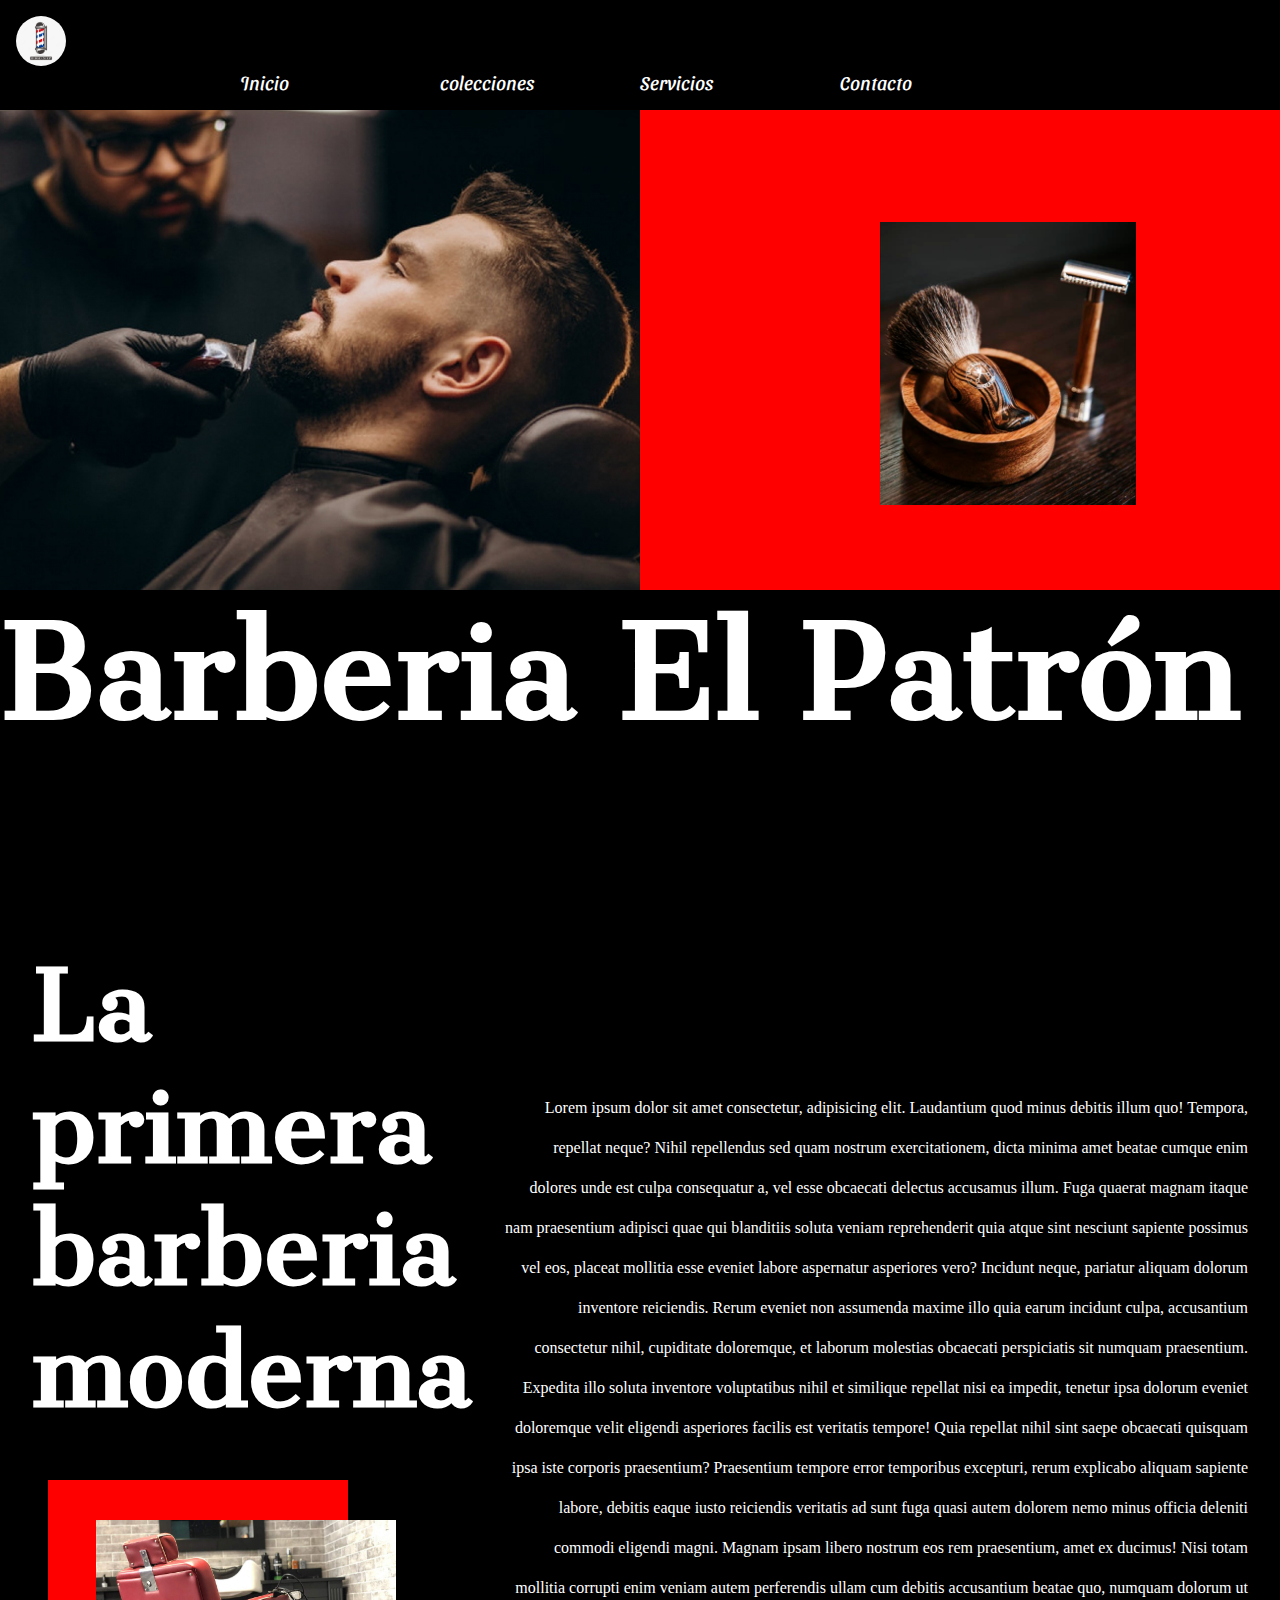
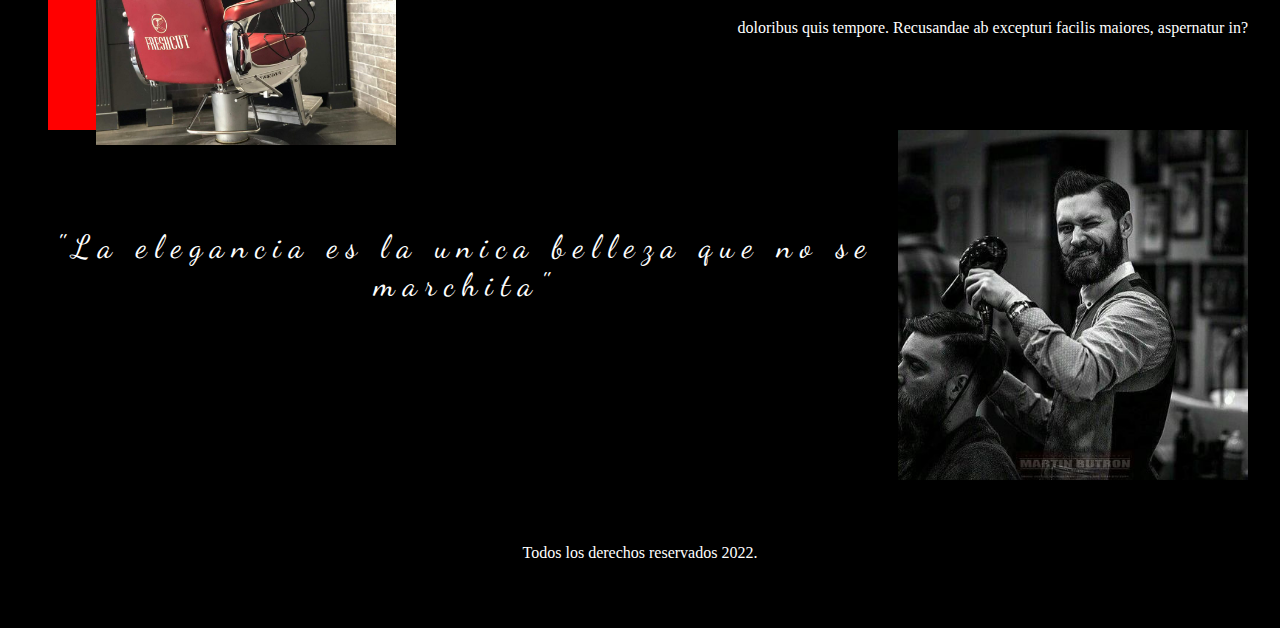
<file: index.html>
<!DOCTYPE html>
<html lang="es">

<head>
    <meta charset="UTF-8">
    <meta http-equiv="X-UA-Compatible" content="IE=edge">
    <meta name="viewport" content="width=device-width, initial-scale=1.0">
    <link rel="preconnect" href="https://fonts.googleapis.com">
    <link rel="preconnect" href="https://fonts.gstatic.com" crossorigin>
    <link href="https://fonts.googleapis.com/css2?family=Dancing+Script&family=Koulen&display=swap" rel="stylesheet">
    <link rel="preconnect" href="https://fonts.googleapis.com">
<link rel="preconnect" href="https://fonts.gstatic.com" crossorigin>
<link href="https://fonts.googleapis.com/css2?family=Cantata+One&display=swap" rel="stylesheet">
<link rel="preconnect" href="https://fonts.googleapis.com">
<link rel="preconnect" href="https://fonts.gstatic.com" crossorigin>
<link href="https://fonts.googleapis.com/css2?family=Sansita+Swashed:wght@300&display=swap" rel="stylesheet">
<link rel="stylesheet"href="https://cdnjs.cloudflare.com/ajax/libs/animate.css/4.1.1/animate.min.css"/>
<link href="https://cdn.jsdelivr.net/npm/bootstrap@5.2.0-beta1/dist/css/bootstrap.min.css" rel="stylesheet" integrity="sha384-0evHe/X+R7YkIZDRvuzKMRqM+OrBnVFBL6DOitfPri4tjfHxaWutUpFmBp4vmVor" crossorigin="anonymous">
<link rel="stylesheet" href="./css/estilo.css">
    <title>Barberia el patrón</title>
</head>

<body>
    <!--Encabezado del sitio-->
    <div class="contenedor">
        <header>
            <a href="#"><img class="logo" src="./img/barber.jpg" alt="logo"></a>
            <!--Navbar-->
            <nav class="menu">
                <!--Lista desordenada con enlaces-->
                <ul>
                    <li><a href="index.html">Inicio</a></li>
                    <li><a href="./pages/colecciones.html">colecciones</a></li>
                    <li><a href="./pages/servicios.html">Servicios</a></li>
                    <li><a href="./pages/contacto.html">Contacto</a></li>
                </ul>
            </nav>
        </header>
        <main class="mainIndex">
            <!--Contenedor principal de la pagina-->
            <div class="contenedorUno">
                <!--imagenes del main-->
               <img class="barba" src="./img/fondo.jpg" alt="hombre cortandose el pelo">
                <img class="peine" src="./img/ericbarbier.jpg" alt="peine de barbero">
                </div>
                <h1 class="animate__animated animate__bounceInDown animate__infinite">Barberia El Patrón</h1>
        </main>
        <aside class="asideIndex">
            <h2 class="titulo">La primera barberia moderna</h2>
            <!--imagen del contenedor principal-->
            <div class="silla"><img class="cepillo" src="./img/silla.jpg" alt="cepillo"></div>
        </aside>
        <article class="articleParrafo">
            <!--parrafo sobre la barberia-->
            <p class="parrafoUno">
                Lorem ipsum dolor sit amet consectetur, adipisicing elit. Laudantium quod minus debitis illum quo! Tempora, repellat neque? Nihil repellendus sed quam nostrum exercitationem, dicta minima amet beatae cumque enim dolores unde est culpa consequatur a, vel esse obcaecati delectus accusamus illum. Fuga quaerat magnam itaque nam praesentium adipisci quae qui blanditiis soluta veniam reprehenderit quia atque sint nesciunt sapiente possimus vel eos, placeat mollitia esse eveniet labore aspernatur asperiores vero? Incidunt neque, pariatur aliquam dolorum inventore reiciendis. Rerum eveniet non assumenda maxime illo quia earum incidunt culpa, accusantium consectetur nihil, cupiditate doloremque, et laborum molestias obcaecati perspiciatis sit numquam praesentium. Expedita illo soluta inventore voluptatibus nihil et similique repellat nisi ea impedit, tenetur ipsa dolorum eveniet doloremque velit eligendi asperiores facilis est veritatis tempore! Quia repellat nihil sint saepe obcaecati quisquam ipsa iste corporis praesentium? Praesentium tempore error temporibus excepturi, rerum explicabo aliquam sapiente labore, debitis eaque iusto reiciendis veritatis ad sunt fuga quasi autem dolorem nemo minus officia deleniti commodi eligendi magni. Magnam ipsam libero nostrum eos rem praesentium, amet ex ducimus! Nisi totam mollitia corrupti enim veniam autem perferendis ullam cum debitis accusantium beatae quo, numquam dolorum ut doloribus quis tempore. Recusandae ab excepturi facilis maiores, aspernatur in?
                
            </p>
        </article>
         <!--tercer Contenedor con frase-->
           <article class="articleIndex">
            <p>"La elegancia es la unica belleza que no se marchita"</p>
                <img src="./img/elegancia.jpg" alt="peluquero">
            </article>
        <!--Pie de pagina-->
        <footer>
            <div class="card text-bg-dark">
                <div class="card-body">
                  <blockquote class="blockquote">
                    <p>Todos los derechos reservados 2022.</p>
                    <footer class="blockquote-footer bg-dark">Barberia El Patrón<cite title="Source Title"></cite></footer>
                  </blockquote>
                </div>
              </div>
        </footer>
    </div>
      <!-- JavaScript Bundle with Popper -->
<script src="https://cdn.jsdelivr.net/npm/bootstrap@5.2.0-beta1/dist/js/bootstrap.bundle.min.js" integrity="sha384-pprn3073KE6tl6bjs2QrFaJGz5/SUsLqktiwsUTF55Jfv3qYSDhgCecCxMW52nD2" crossorigin="anonymous"></script>
</body>
</html>
</file>
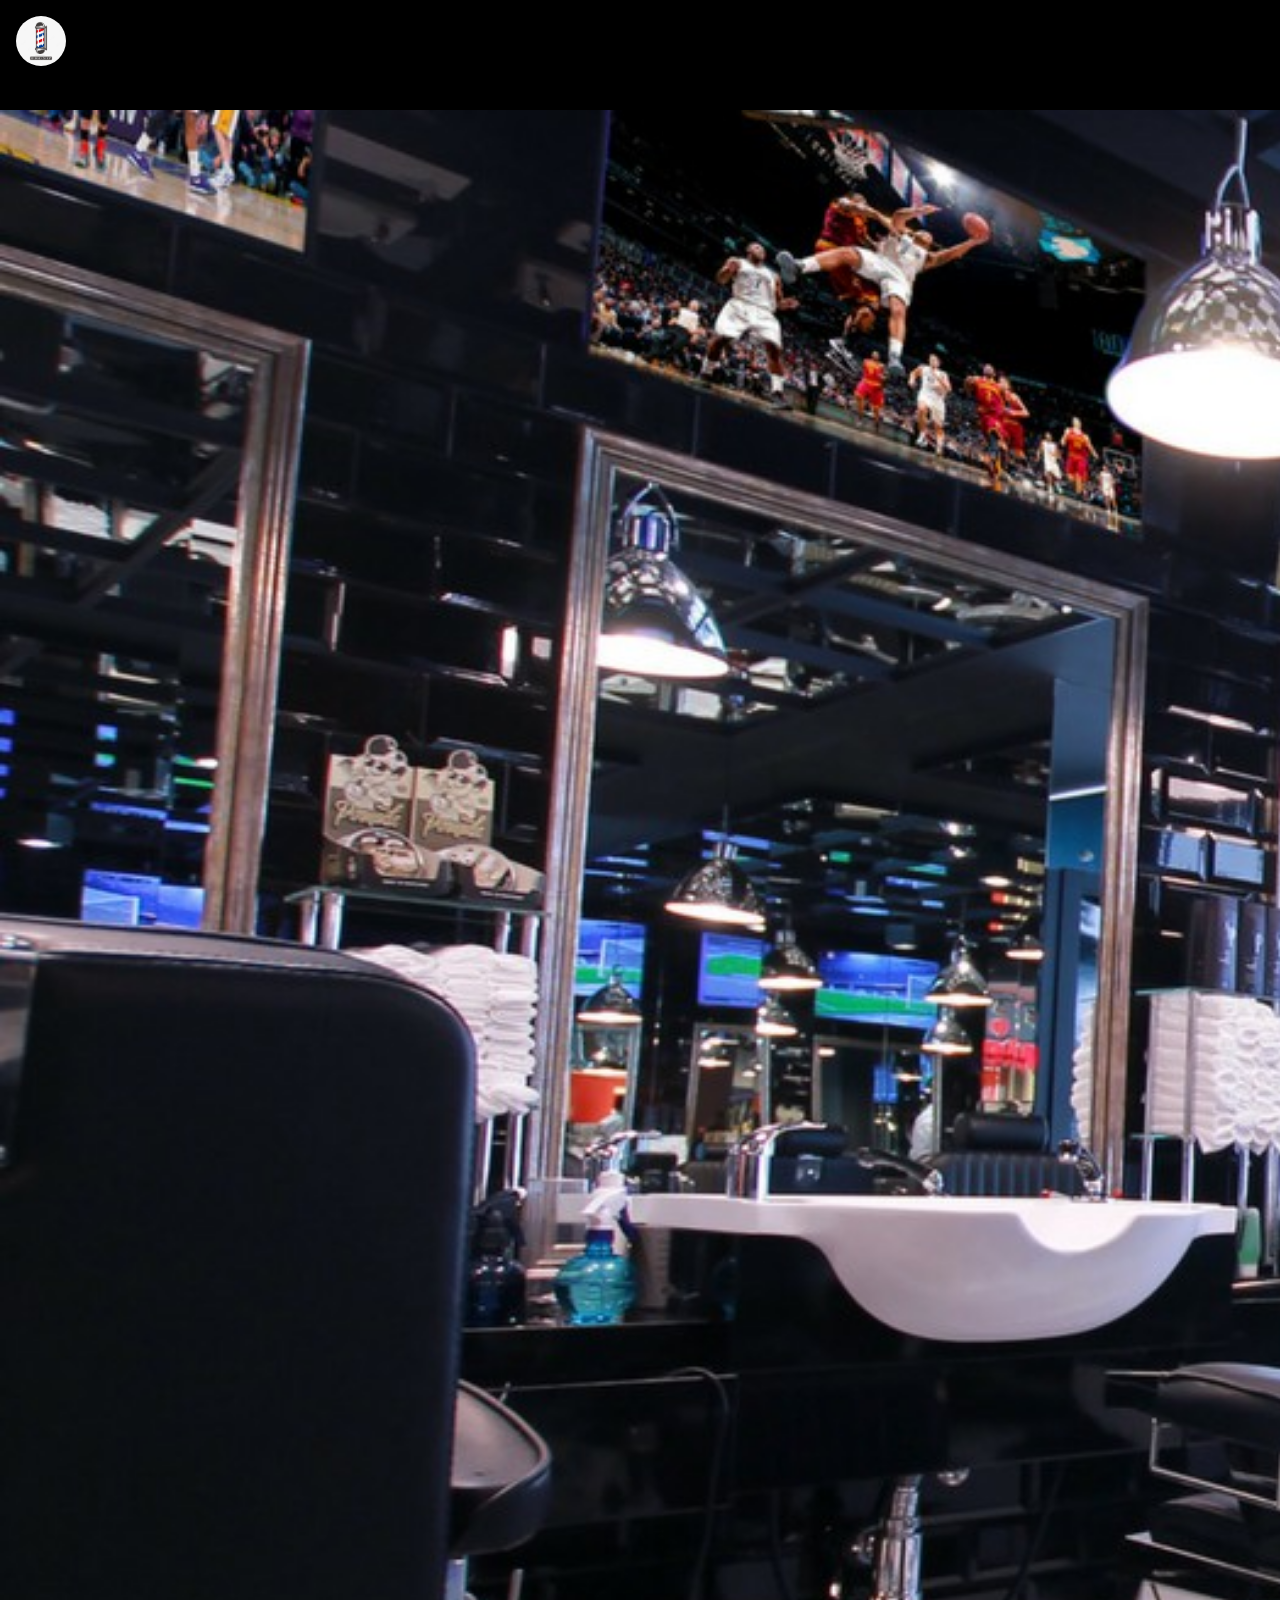
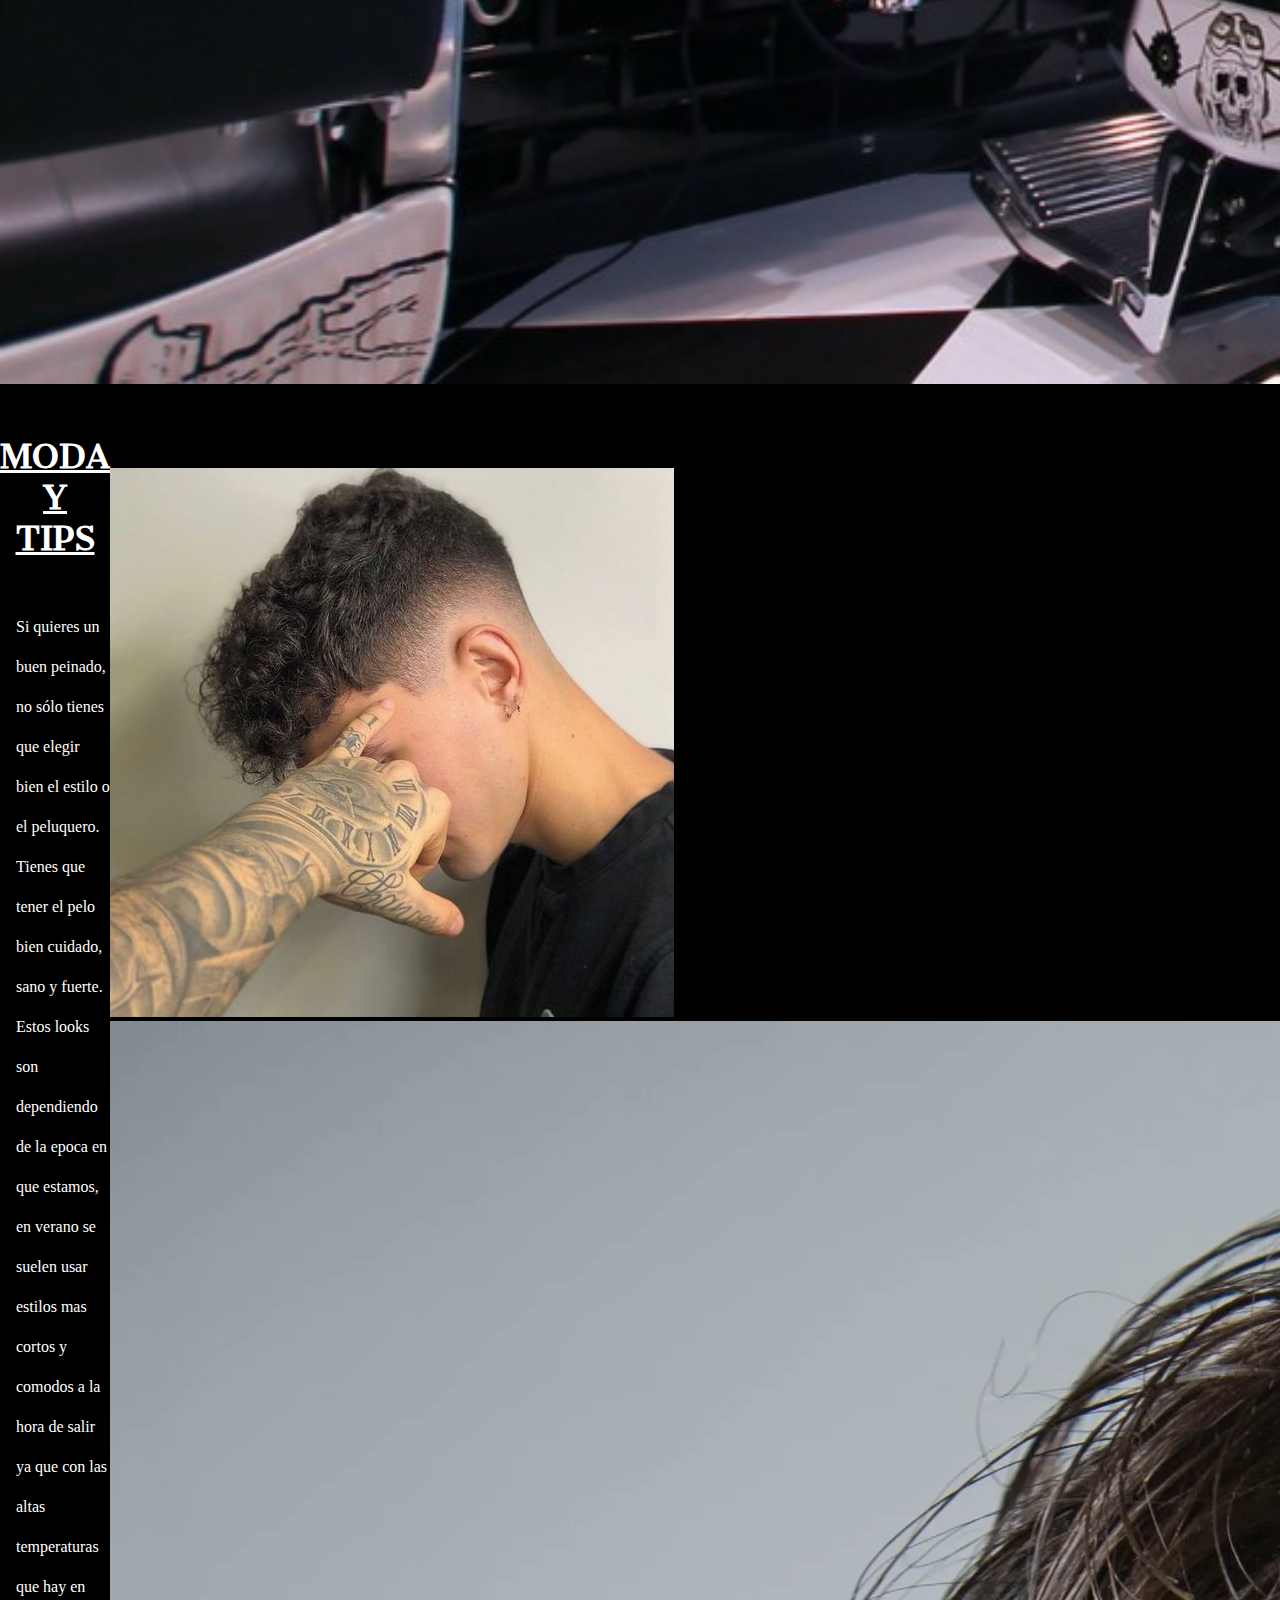
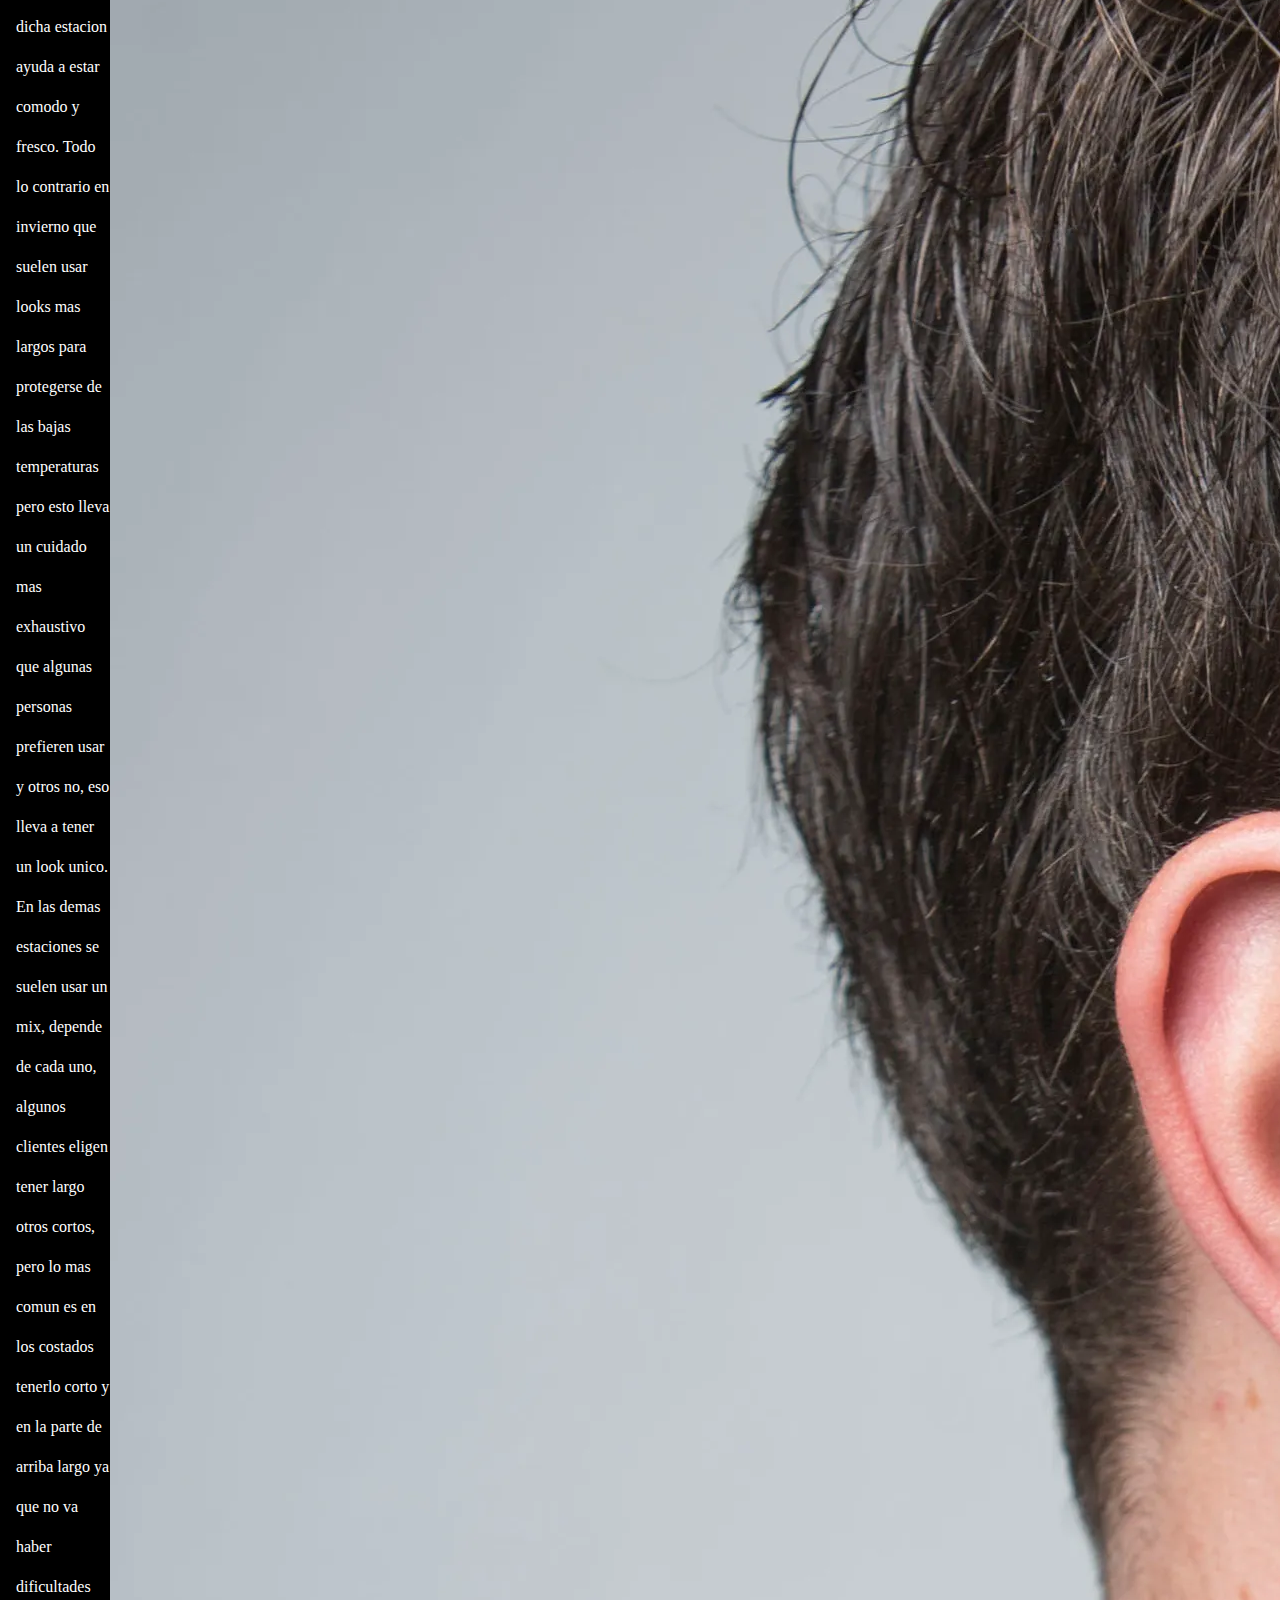
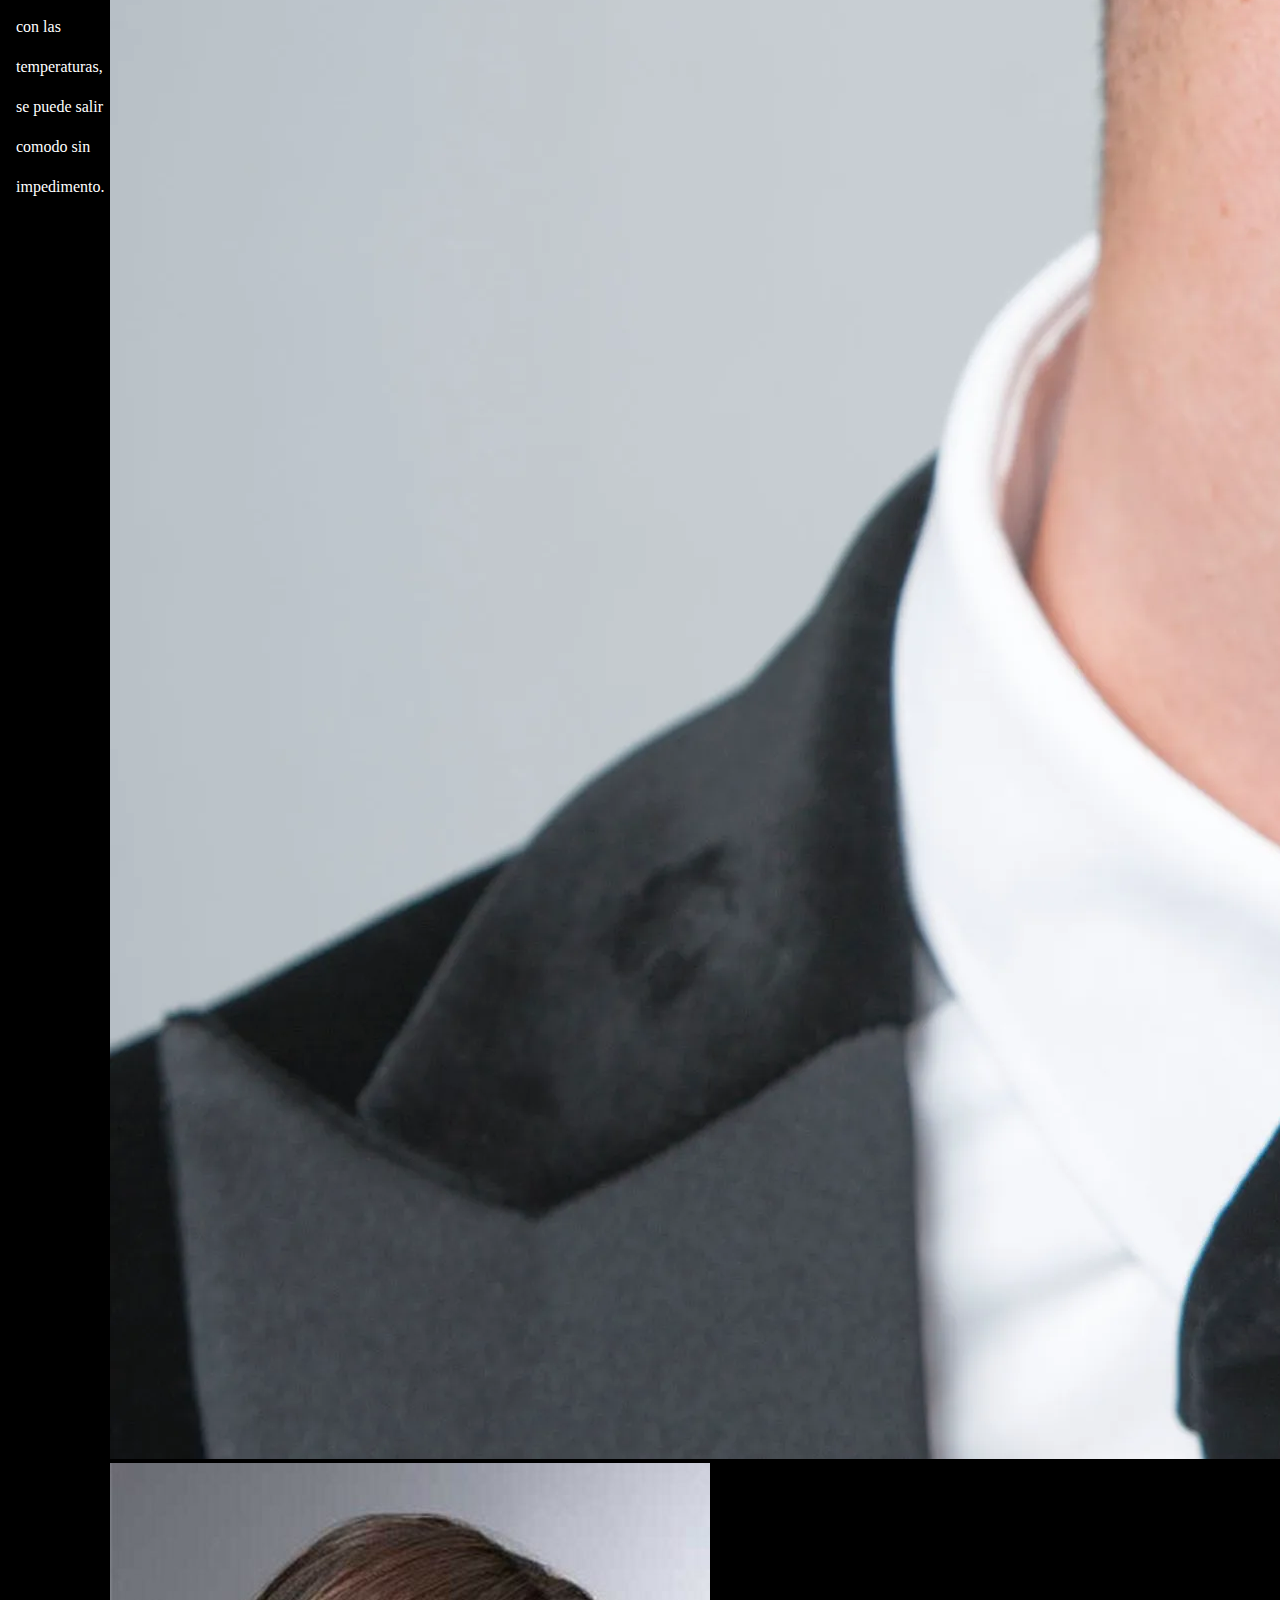
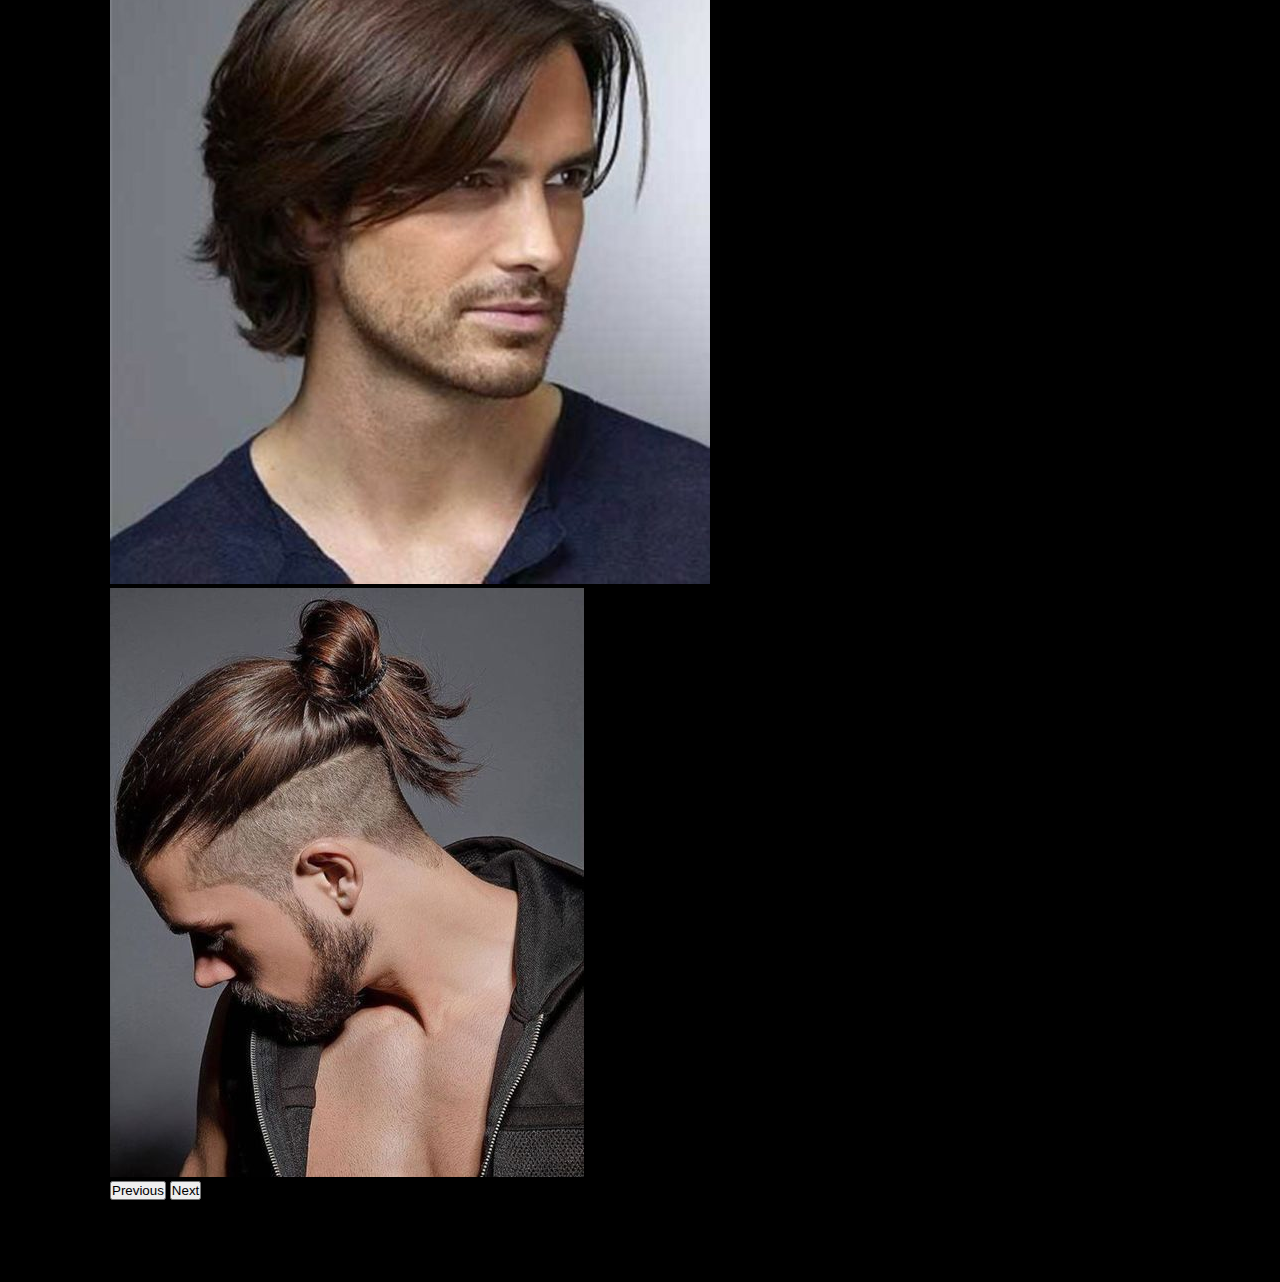
<file: pages/colecciones.html>
<!DOCTYPE html>
<html lang="es">

<head>
    <meta charset="UTF-8">
    <meta http-equiv="X-UA-Compatible" content="IE=edge">
    <meta name="viewport" content="width=device-width, initial-scale=1.0">
    <link rel="preconnect" href="https://fonts.googleapis.com">
    <link rel="preconnect" href="https://fonts.gstatic.com" crossorigin>
    <link href="https://fonts.googleapis.com/css2?family=Dancing+Script&family=Koulen&display=swap" rel="stylesheet">
    <link rel="preconnect" href="https://fonts.googleapis.com">
<link rel="preconnect" href="https://fonts.gstatic.com" crossorigin>
<link href="https://fonts.googleapis.com/css2?family=Cantata+One&display=swap" rel="stylesheet">
<link rel="preconnect" href="https://fonts.googleapis.com">
<link rel="preconnect" href="https://fonts.gstatic.com" crossorigin>
<link href="https://fonts.googleapis.com/css2?family=Sansita+Swashed:wght@300&display=swap" rel="stylesheet">
    <link href="https://cdn.jsdelivr.net/npm/bootstrap@5.2.0-beta1/dist/css/bootstrap.min.css" rel="stylesheet" integrity="sha384-0evHe/X+R7YkIZDRvuzKMRqM+OrBnVFBL6DOitfPri4tjfHxaWutUpFmBp4vmVor" crossorigin="anonymous">
    <link rel="stylesheet" href="../css/estilo.css">
    <title>Barberia el patrón</title>
</head>

<body>
    <div class="contenedorColecciones">
        <!--navbar de colecciones-->
        <header class="headerColecciones">
            <a href="#"><img class="logo" src="../img/barber.jpg" alt="logo"></a>
            <nav class="menu">
                <ul>
                    <!--Lista desordenada-->
                    <li><a href="../index.html">Inicio</a></li>
                    <li><a href="colecciones.html">colecciones</a></li>
                    <li><a href="servicios.html">Servicios</a></li>
                    <li><a href="contacto.html">Contacto</a></li>
                </ul>
            </nav>
        </header>
        <!--main con imagen de fondo-->
        <main class="mainColecciones">
         <div class="imagendefondo"><img src="../img/fondo3.jpg" alt="salon de barberia"></div> 
        </main>
        <aside class="asideColecciones">
            <h1>MODA Y TIPS</h1>
            <p class="looks"> Si quieres un buen peinado, no sólo tienes que elegir bien el estilo o el peluquero.
                Tienes que
                tener el pelo bien cuidado, sano y fuerte.
                Estos looks son dependiendo de la epoca en que estamos, en verano se suelen usar estilos mas cortos
                y comodos a la hora de salir ya que con las altas temperaturas que hay en dicha estacion ayuda a
                estar comodo y fresco.
                Todo lo contrario en invierno que suelen usar looks mas largos para protegerse de las bajas
                temperaturas pero esto lleva un cuidado mas exhaustivo que algunas personas prefieren usar y otros
                no, eso lleva a tener un look unico.
                En las demas estaciones se suelen usar un mix, depende de cada uno, algunos clientes eligen tener largo
                otros cortos, pero lo mas comun es en los costados tenerlo corto y en la parte de arriba largo ya que no
                va haber dificultades con las temperaturas, se puede salir comodo sin impedimento. </p>
        </aside>
        <section class="sectionColecciones">
            <div id="carouselExampleControls" class="carousel slide w-75 mx-auto" data-bs-ride="carousel">
                <div class="carousel-inner">
                  <div class="carousel-item active">
                    <img src="../img/corte2.jpg" class="d-block w-100" alt="hombre mostrando su look">
                  </div>
                  <div class="carousel-item">
                    <img src="../img/corte3.jpg" class="d-block w-100" alt="hombre mostrando su look">
                  </div>
                  <div class="carousel-item">
                    <img src="../img/corte4.jpg" class="d-block w-100" alt="hombre mostrando su look">
                  </div>
                  <div class="carousel-item">
                    <img src="../img/corte5.jpg" class="d-block w-100" alt="hombre mostrando su look">
                  </div>
                </div>
                <button class="carousel-control-prev" type="button" data-bs-target="#carouselExampleControls" data-bs-slide="prev">
                  <span class="carousel-control-prev-icon" aria-hidden="true"></span>
                  <span class="visually-hidden">Previous</span>
                </button>
                <button class="carousel-control-next" type="button" data-bs-target="#carouselExampleControls" data-bs-slide="next">
                  <span class="carousel-control-next-icon" aria-hidden="true"></span>
                  <span class="visually-hidden">Next</span>
                </button>
              </div>
        </section>
        <!--pie de pagina-->
        <footer class="footerColecciones">
            <p>Todos los derechos reservados</p>
        </footer>
    </div>
    <!-- JavaScript Bundle with Popper -->
<script src="https://cdn.jsdelivr.net/npm/bootstrap@5.2.0-beta1/dist/js/bootstrap.bundle.min.js" integrity="sha384-pprn3073KE6tl6bjs2QrFaJGz5/SUsLqktiwsUTF55Jfv3qYSDhgCecCxMW52nD2" crossorigin="anonymous"></script>
</body>
</html>
</file>
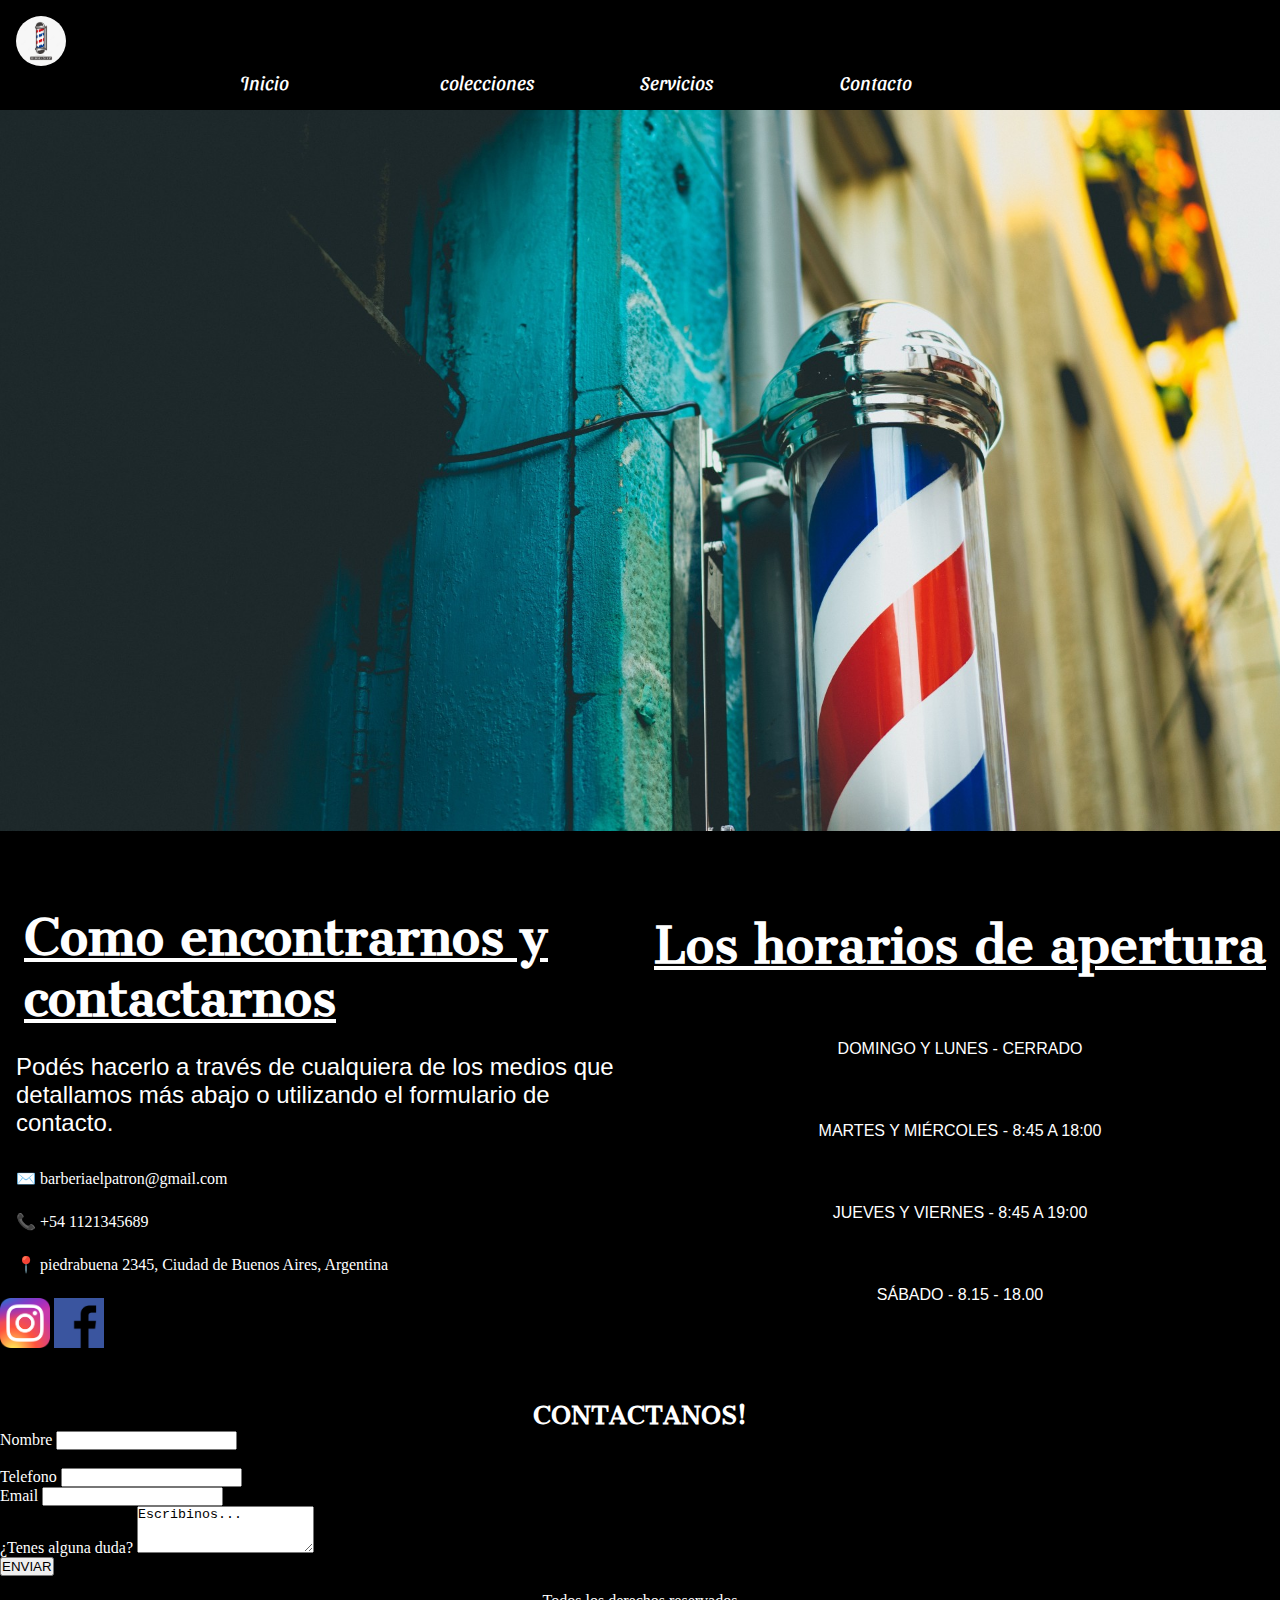
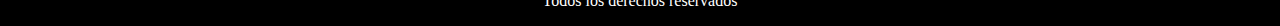
<file: pages/contacto.html>
<!DOCTYPE html>
<html lang="en">

<head>
    <meta charset="UTF-8">
    <meta http-equiv="X-UA-Compatible" content="IE=edge">
    <meta name="viewport" content="width=device-width, initial-scale=1.0">
    <link rel="preconnect" href="https://fonts.googleapis.com">
    <link rel="preconnect" href="https://fonts.gstatic.com" crossorigin>
    <link href="https://fonts.googleapis.com/css2?family=Dancing+Script&family=Roboto+Flex:opsz@8..144&display=swap"
        rel="stylesheet">
    <link rel="preconnect" href="https://fonts.googleapis.com">
    <link rel="preconnect" href="https://fonts.gstatic.com" crossorigin>
    <link href="https://fonts.googleapis.com/css2?family=Dancing+Script&family=Koulen&display=swap" rel="stylesheet">
    <link rel="preconnect" href="https://fonts.googleapis.com">
    <link rel="preconnect" href="https://fonts.gstatic.com" crossorigin>
    <link href="https://fonts.googleapis.com/css2?family=Cantata+One&display=swap" rel="stylesheet">
    <link rel="preconnect" href="https://fonts.googleapis.com">
    <link rel="preconnect" href="https://fonts.gstatic.com" crossorigin>
    <link href="https://fonts.googleapis.com/css2?family=Sansita+Swashed:wght@300&display=swap" rel="stylesheet">
    <link href="https://cdn.jsdelivr.net/npm/bootstrap@5.2.0-beta1/dist/css/bootstrap.min.css" rel="stylesheet" integrity="sha384-0evHe/X+R7YkIZDRvuzKMRqM+OrBnVFBL6DOitfPri4tjfHxaWutUpFmBp4vmVor" crossorigin="anonymous">
    <link rel="stylesheet" href="../css/estilo.css">
    <title>Barberia el patron 💈</title>
</head>

<body>
    <div class="contenedor__contacto">
        <!--navbar-->
        <header class="headerContacto">
            <nav>
                <!--logo-->
                <a href="#"><img class="logo" src="../img/barber.jpg" alt="logo"></a>
                <!--lista desordenada-->
                <ul>
                    <li><a href="../index.html">Inicio</a></li>
                    <li><a href="colecciones.html">colecciones</a></li>
                    <li><a href="servicios.html">Servicios</a></li>
                    <li><a href="contacto.html">Contacto</a></li>
                </ul>
            </nav>
        </header>
        <!--main con imagen de fondo-->
        <main class="mainContacto">
            <div class="imagencontacto"><img src="../img/-1.jpg" alt="logo de barberia"></div>
        </main>
            <aside class="asideContacto">
                <!--primer titulo-->
                <h1>Como encontrarnos y contactarnos</h1>
                <!--datos de contacto-->
                <p class="medios">Podés hacerlo a través de cualquiera de los medios que detallamos más abajo o
                    utilizando el formulario de contacto.</p>
                <div class="emojis">
                    <p>✉️ barberiaelpatron@gmail.com</p>
                    <p>📞 +54 1121345689</p>
                    <p>📍 piedrabuena 2345, Ciudad de Buenos Aires, Argentina</p>
                </div>
                <!--imagenes de nuestras redes sociales-->
                <a href="https://instagram.com" target="_blank"><img src="../img/instagram-logo.png" alt="instagram"></a>
                <a href="https://facebook.com" target="_blank"><img src="../img/facebook.png" alt="facebook"></a>
            </aside>
                <section class="sectionContacto">
                    <!--horarios de trabajo-->
                    <h2>Los horarios de apertura</h2>
                    <p>DOMINGO Y LUNES - CERRADO</p>
                      <p>MARTES Y MIÉRCOLES - 8:45 A 18:00</p>  
                     <p>JUEVES Y VIERNES - 8:45 A 19:00</p>   
                     <p>SÁBADO - 8.15 - 18.00</p>   
                    </section>
                <article class="d-flex justify-content-center">
                    <!--formulario-->
                <div class="card col-sm-6 p-3 bg-dark">
              <div class="mb-3"><h2>CONTACTANOS!</h2></div>  
                <form>
                    <div class="mt-5 mb-3">
                      <label for="exampleInputnombre1" class="form-label">Nombre</label>
                      <input type="nombre" class="form-control" id="exampleInputnombre1" aria-describedby="nombreHelp">
                      <div id="nombreHelp" class="form-text">Nunca compartiremos tus datos con nadie.</div>
                    </div>
                    <div class="mb-3">
                      <label for="exampleInputTelefono1" class="form-label">Telefono</label>
                      <input type="telefono" class="form-control" id="exampleInputTelefono1">
                    </div>
                    <div class="mb-3">
                        <label for="exampleInputEmail1" class="form-label">Email </label>
                        <input type="email" class="form-control" id="exampleInputEmail1" aria-describedby="emailHelp">
                        <div id="emailHelp" class="form-text"></div>
                        <div class="mb-3">
                            <label for="exampleFormControlTextarea1" class="form-label">¿Tenes alguna duda?</label>
                            <textarea class="form-control" id="exampleFormControlTextarea1" rows="3">Escribinos...</textarea>
                          </div>
                   <button type="submit" class="btn btn-primary">ENVIAR</button>
                  </form>
                </div>
            </article>
      <!--Pie de pagina-->
            <footer>
          <p>Todos los derechos reservados</p>
            </footer>
        </div>
          <!-- JavaScript Bundle with Popper -->
<script src="https://cdn.jsdelivr.net/npm/bootstrap@5.2.0-beta1/dist/js/bootstrap.bundle.min.js" integrity="sha384-pprn3073KE6tl6bjs2QrFaJGz5/SUsLqktiwsUTF55Jfv3qYSDhgCecCxMW52nD2" crossorigin="anonymous"></script>
    </body>
    </html>
</file>
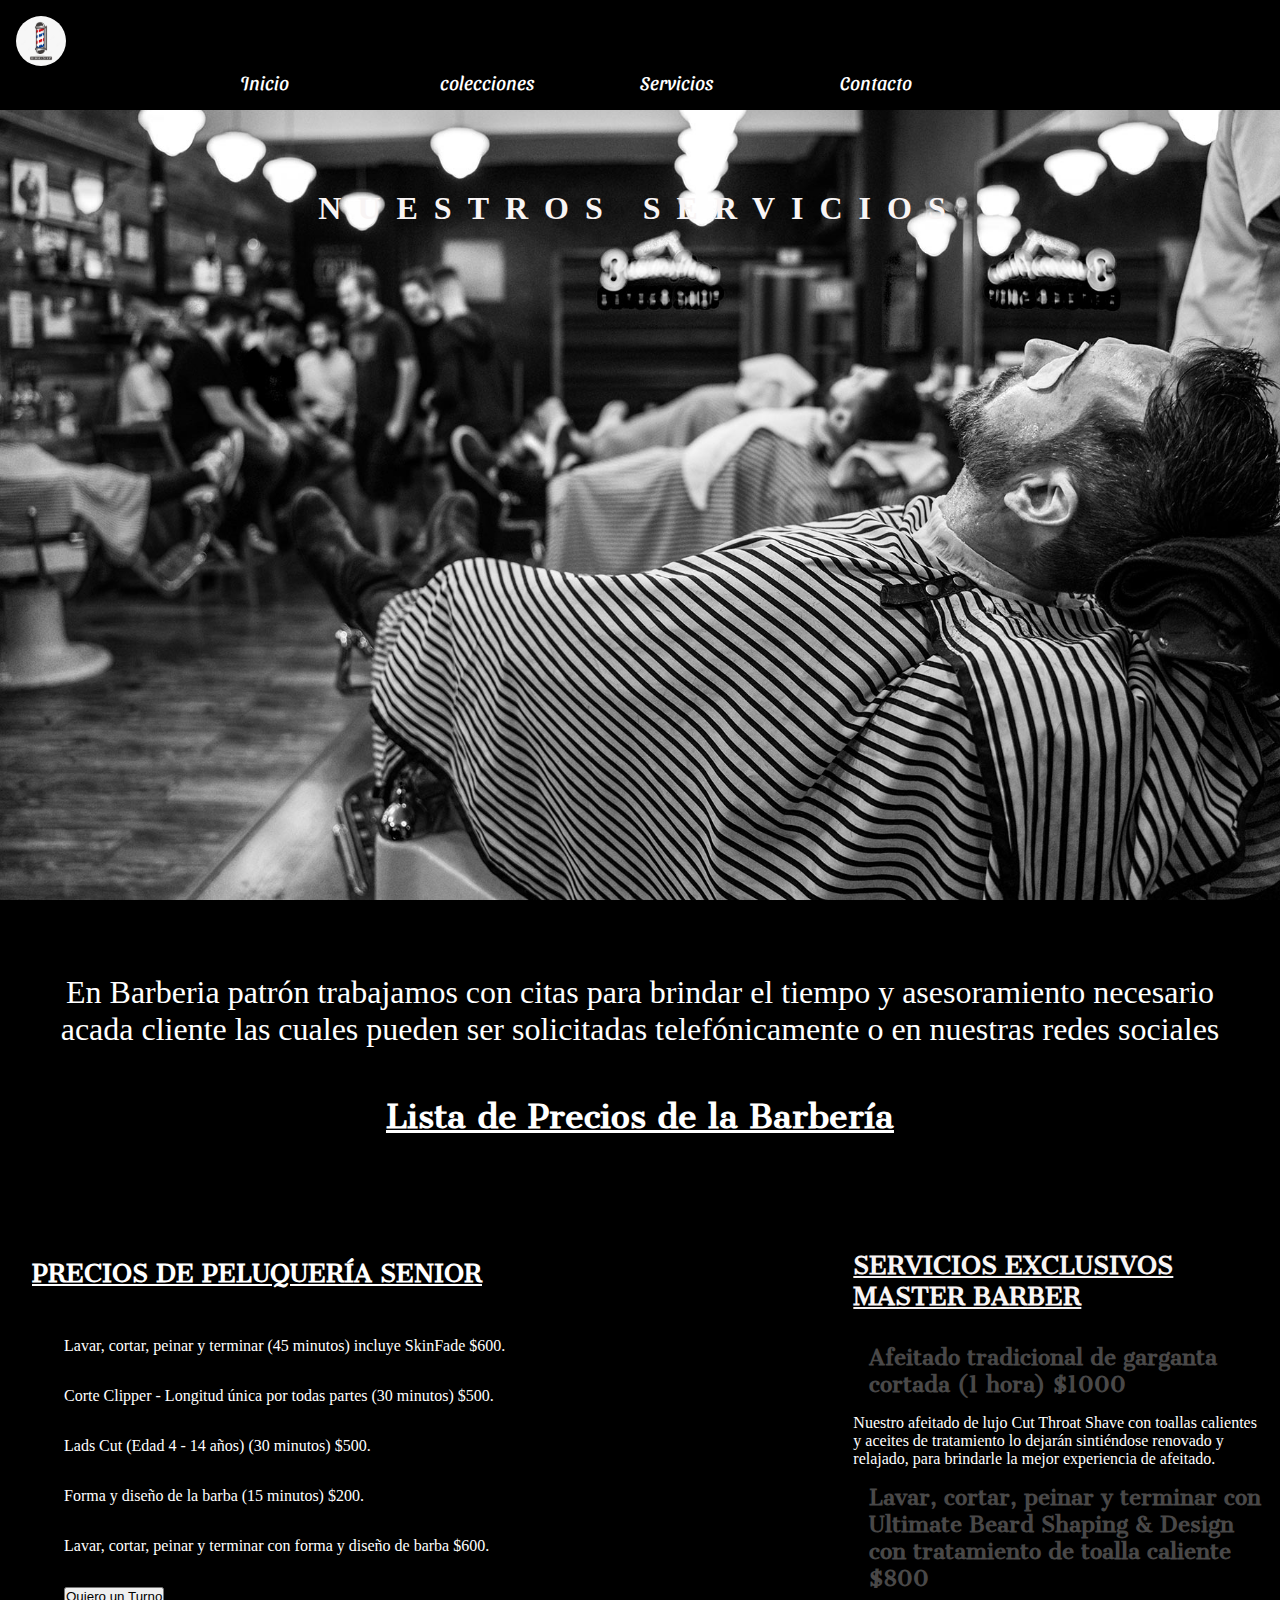
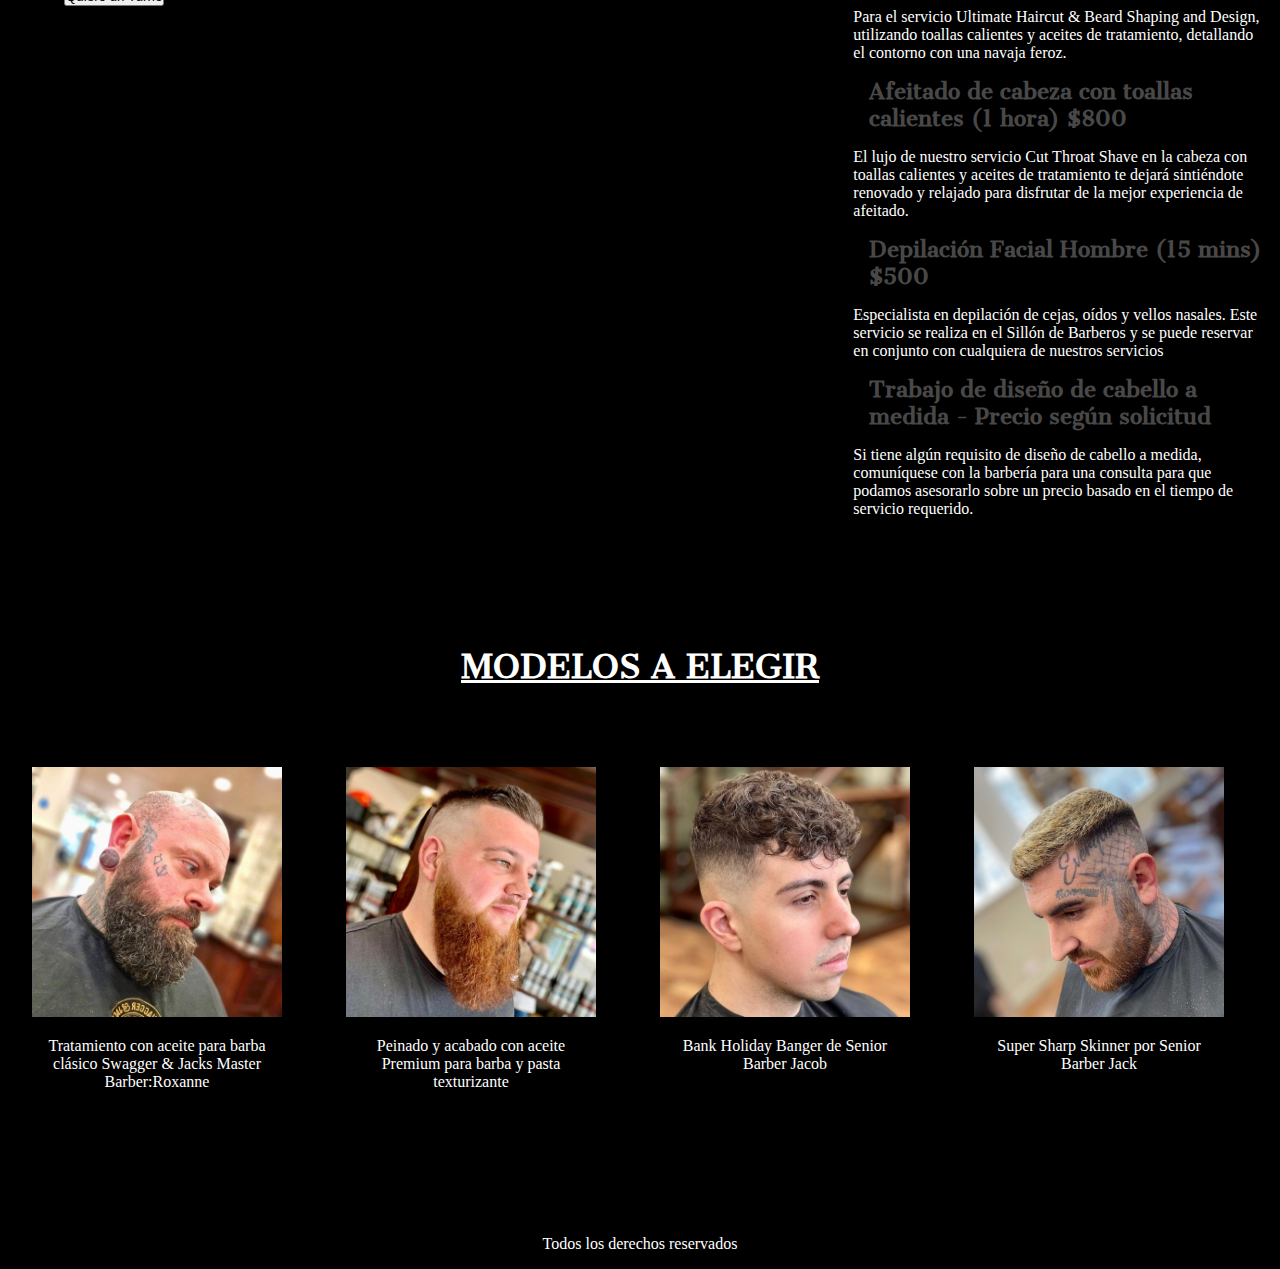
<file: pages/servicios.html>
<!DOCTYPE html>
<html lang="en">

<head>
    <meta charset="UTF-8">
    <meta http-equiv="X-UA-Compatible" content="IE=edge">
    <meta name="viewport" content="width=device-width, initial-scale=1.0">
    <link rel="preconnect" href="https://fonts.googleapis.com">
    <link rel="preconnect" href="https://fonts.gstatic.com" crossorigin>
    <link href="https://fonts.googleapis.com/css2?family=Dancing+Script&family=Koulen&display=swap" rel="stylesheet">
    <link rel="preconnect" href="https://fonts.googleapis.com">
    <link rel="preconnect" href="https://fonts.gstatic.com" crossorigin>
    <link href="https://fonts.googleapis.com/css2?family=Cantata+One&display=swap" rel="stylesheet">
    <link rel="preconnect" href="https://fonts.googleapis.com">
    <link rel="preconnect" href="https://fonts.gstatic.com" crossorigin>
    <link href="https://fonts.googleapis.com/css2?family=Sansita+Swashed:wght@300&display=swap" rel="stylesheet">
    <link href="https://cdn.jsdelivr.net/npm/bootstrap@5.2.0-beta1/dist/css/bootstrap.min.css" rel="stylesheet" integrity="sha384-0evHe/X+R7YkIZDRvuzKMRqM+OrBnVFBL6DOitfPri4tjfHxaWutUpFmBp4vmVor" crossorigin="anonymous">
    <link rel="stylesheet" href="../css/estilo.css">
    <title>Barberia el patrón</title>
</head>

<body>
    <div class="contenedorServicios">
        <!--navbar-->
        <header class="headerServicios">
            <nav>
                <a href="#"><img class="logo" src="../img/barber.jpg" alt="logo"></a>
                <!--lista desordenada-->
                <ul>
                    <li><a href="../index.html">Inicio</a></li>
                    <li><a href="colecciones.html">colecciones</a></li>
                    <li><a href="servicios.html">Servicios</a></li>
                    <li><a href="contacto.html">Contacto</a></li>
                </ul>
            </nav>
        </header>
        <main class="mainServicios">
            <!--contenedor principal-->
            <div>
                <h1>NUESTROS SERVICIOS</h1>
            </div>
            <p class="citas">En Barberia patrón trabajamos con citas para brindar el tiempo y asesoramiento necesario
                acada cliente las cuales pueden ser solicitadas telefónicamente o en nuestras redes sociales</p>
            <h2 class="precios">Lista de Precios de la Barbería</h2>
        </main>
        <aside class="asideServicios">
            <!--detalles sobre la barberia-->
            <h3>PRECIOS DE PELUQUERÍA SENIOR</h3>
            <p>Lavar, cortar, peinar y terminar (45 minutos) incluye SkinFade $600.</p>
            <p> Corte Clipper - Longitud única por todas partes (30 minutos) $500.</p>
            <p>Lads Cut (Edad 4 - 14 años) (30 minutos) $500.</p>
            <p>Forma y diseño de la barba (15 minutos) $200.</p>
            <p>Lavar, cortar, peinar y terminar con forma y diseño de barba $600.</p>
            <p>
                <button class="btn btn-primary mt-3" type="button" data-bs-toggle="collapse" data-bs-target="#collapseWidthExample" aria-expanded="false" aria-controls="collapseWidthExample">
                  Quiero un Turno
                </button>
              </p>
              <div style="min-height: 120px;">
                <div class="collapse collapse-horizontal" id="collapseWidthExample">
                  <div class="card card-body" style="width: 300px;">
                    Para solicitar un turno tienes que completar el formulario en la pagina contacto o tenes nuestras redes sociales para comunicarte.
                  </div>
                </div>
              </div>
        </aside>
        <section class="sectionServicios">
            <!--seccion con detalles de la barberia-->
            <h3>SERVICIOS EXCLUSIVOS MASTER BARBER </h3>
            <h4>Afeitado tradicional de garganta cortada (1 hora) $1000</h4>
            <p> Nuestro afeitado de lujo Cut Throat Shave con toallas calientes y aceites de tratamiento lo dejarán
                sintiéndose renovado y relajado, para brindarle la mejor experiencia de afeitado.</p>
            <h4> Lavar, cortar, peinar y terminar con Ultimate Beard Shaping & Design con tratamiento de toalla caliente
                $800</h4>
            <p> Para el servicio Ultimate Haircut & Beard Shaping and Design, utilizando toallas calientes y aceites de
                tratamiento, detallando el contorno con una navaja feroz.</p>
            <h4> Afeitado de cabeza con toallas calientes (1 hora) $800 </h4>
            <p> El lujo de nuestro servicio Cut Throat Shave en la cabeza con toallas calientes y aceites de tratamiento
                te dejará sintiéndote renovado y relajado para disfrutar de la mejor experiencia de afeitado. </p>
            <h4> Depilación Facial Hombre (15 mins) $500</h4>
            <p>Especialista en depilación de cejas, oídos y vellos nasales. Este servicio se realiza en el Sillón de
                Barberos y se puede reservar en conjunto con cualquiera de nuestros servicios </p>
            <h4> Trabajo de diseño de cabello a medida - Precio según solicitud</h4>
            <p>Si tiene algún requisito de diseño de cabello a medida, comuníquese con la barbería para una consulta
                para que podamos asesorarlo sobre un precio basado en el tiempo de servicio requerido. </p>
        </section>
        <article class="articleServicios">
            <h2>MODELOS A ELEGIR</h2>
            <div class="imagenesServicios">
                <!--modelos para nuevos looks-->
                <div class="contenedorPrimero"><img src="../img/modelo1.jpg" alt="look de nuestra barberia">
                    <p>Tratamiento con aceite para barba clásico Swagger & Jacks Master Barber:Roxanne</p>
                </div>
                <div class="contenedorSegundo"><img src="../img/modelo2.jpg" alt="look de nuestra barberia">
                    <p>Peinado y acabado con aceite Premium para barba y pasta texturizante</p>
                </div>
                <div class="contenedorTercero"><img src="../img/modelo3.jpg" alt="look de nuestra barberia">
                    <p>Bank Holiday Banger de Senior Barber Jacob</p>
                </div>
                <div class="contenedorCuarto"><img src="../img/modelo4.jpg" alt="look de nuestra barberia">
                    <p>Super Sharp Skinner por Senior Barber Jack</p>
                </div>
                
            </div>
        </article>
        <!--pie de pagina-->
        <footer class="footerServicios">
            <p>Todos los derechos reservados</p>
        </footer>
    </div>
     <!-- JavaScript Bundle with Popper -->
<script src="https://cdn.jsdelivr.net/npm/bootstrap@5.2.0-beta1/dist/js/bootstrap.bundle.min.js" integrity="sha384-pprn3073KE6tl6bjs2QrFaJGz5/SUsLqktiwsUTF55Jfv3qYSDhgCecCxMW52nD2" crossorigin="anonymous"></script>
</body>
</html>
</file>
<file: css/estilo.css>
* {
    padding: 0;
    margin: 0;
    box-sizing: border-box;
}

body {
    background-color: black;
}
.contenedor {
    display: grid;
    grid-template-areas: 
    "header header"
    "main main"
    "aside articleParrafo"
    "articleIndex articleIndex"
    "footer footer";
    grid-template-columns: 1fr 2fr;
    grid-template-rows: auto 1fr 1fr auto ;
}

header {
    padding: 1rem;
    grid-area: header;
    background-color: black;
   }

.logo {
    width: 50px;
    border-radius: 50%;
}

header nav ul {
    display: flex;
    justify-content: center;
}

header nav ul li {
    width: 200px;
    list-style-type: none;
}

header nav ul li a {
    text-decoration: none;
    font-size: 1.2rem;
    color: white;
    font-family: 'Sansita Swashed', cursive;
}

header nav ul li :hover {
    color: grey;
}

/* aqui comienza el main*/

.mainIndex {
    grid-area: main;
}
.contenedorUno {
    display: flex;
    background-color: red;
   
 }

.barba {
    width: 50%;
}
.peine {
    width: 20%;
    height: 30%;
    position: relative;
    top: 7rem;
    left: 15rem;
}
.mainIndex h1 {
    color: white;
    font-size: 8rem;
    font-family: 'Cantata One', serif;
     }

.asideIndex {
    grid-area: aside;
}


.titulo {
  color: white;
  font-size: 6rem;
  text-align: left;
  margin-left: 2rem;
  margin-top: 3rem;
  font-family: 'Cantata One', serif;
}

/*img del primer contenedor*/
.silla {
    background-color: red;
    width: 300px;
    height: 250px;
    position: relative;
    top: 3rem;
    left: 3rem;
    transition: all 2s;
}

.silla img {
    width: 300px;
  position: relative;
  top: 2.5rem;
  left: 3rem;
  
}
.silla:hover {
    position: relative;
    left: 5rem;
    top: 5rem;
}

/*parrafo del primer contenedor*/
.articleParrafo {
    grid-area: articleParrafo;
}
.parrafoUno {
    text-align: right;
    line-height: 2.5rem;
    padding: 2rem;
    color: white;
    margin-top: 10rem;
    font-family: 'Times New Roman', Times, serif;
}


/*tercer contenedor*/

.articleIndex {
    grid-area: articleIndex;
    display: flex;
    padding-bottom:6rem ;
}
.articleIndex p {
    text-align: center;
    font-size: 2rem;
    padding: 50px;
    font-family: 'Dancing Script', cursive;
    letter-spacing: 8px;
    color: white;
    margin-top: 6rem;
}
.articleIndex img {
    width: 350px;
    position: relative;
    top: 3rem;
    right: 2rem;
    transition: all 2s;
}
.articleIndex img:hover {
    transform: scale(0.2);
}
footer {
    grid-area: footer;
    background-color: black;
    padding: 1rem;
}

footer p {
    color: white;
    text-align: center;
}
@media screen and (max-width:600px) {
    .contenedor {
        display: grid;
        grid-template-areas:
        "header"
        "main"
        "aside" 
        "articleParrafo"
        "articleIndex"
        "footer";
        grid-template-columns: 1fr;
        grid-template-rows: auto 2fr auto auto;
    }
    header nav ul li {
        display: flex;
        justify-content: flex-start;
    }

    header nav ul li {
        width: 100px;
        list-style-type: none;
    }
    .peine {
        width: 20%;
        height: 30%;
        position: relative;
        left: 6rem;
        top: 4rem;
    }
}
/*Pagina de servicios*/
.contenedorServicios {
    display: grid;
    grid-template-areas: 
    " header header"
    "main main"
    "aside section"
    "article article"
    "footer footer";
    grid-template-columns: 2fr 1fr;
    grid-template-rows: auto 1fr 1fr  auto;
}
.headerServicios {
    grid-area: header;
}
.mainServicios {
    grid-area: main;
}
.asideServicios {
    grid-area: aside;
  margin: 2rem;
  padding-top: 2rem;
}
.sectionServicios {
    grid-area: section;
    padding-top: 2rem;
    padding-bottom: 2rem;
}
.articleServicios {
    grid-area: article;
    padding-top: 6rem;
    padding-bottom: 8rem;
}
.footerServicios {
    grid-area: footer;
}
.mainServicios div {
 height: 80%;
 width: 100%;
 padding: 15rem;
 background-image: url(../img/barberia_byn.jpg);
 background-position: center;
 background-repeat: no-repeat;
background-attachment: fixed;
background-size: cover;
}
.mainServicios h1 {
text-align: center;
color: rgb(248, 244, 244);
font-family: 'Bree Serif', serif;
position: relative;
bottom: 10rem;
letter-spacing: 1rem;

}
.citas {
    color: white;
    text-align: center;
    margin: 3rem;
    font-size: 2rem;
    font-family: 'Times New Roman', Times, serif;
}
.precios {
    color: white;
    text-align: center;
    font-size: 2rem;
    text-decoration: underline;
    animation-duration: 2s;
    animation-name: aparecer;
    animation-iteration-count: infinite;
    font-family: 'Cantata One', serif;
 }
 @keyframes aparecer {
     0% {
       opacity: 0;
     }
     100% {
       opacity: 1;
     }
  }

.asideServicios h3 {
    color: white;
    font-size: 1.5rem;
    margin-top: 4rem;
    margin-bottom: 3rem;
    text-decoration: underline;
    font-family: 'Cantata One', serif;
}
.asideServicios p {
    color: white;
    margin: 2rem;
    font-family: 'Times New Roman', Times, serif;
}
.sectionServicios h3 {
    color: rgb(248, 244, 244);
    font-size: 1.5rem;
    margin-top: 5.5rem;
    margin-bottom: 2rem;
    text-align: left;
    text-decoration: underline;
    font-family: 'Cantata One', serif;
}
.sectionServicios h4 {
    color: rgb(73, 72, 72);
    font-size: 1.3rem;
    margin: 1rem;
   text-align: left;
   font-family: 'Cantata One', serif;
}

.sectionServicios p {
    color: white;
    text-align: left;
    margin-right: 1rem;
    font-family: 'Times New Roman', Times, serif;
}
/* article de servicios*/
.articleServicios h2 {
    color: white;
    font-size: 2rem;
    text-align: center;
    margin-bottom: 5rem;
    text-decoration: underline;
    animation-duration: 2s;
    animation-name: aparecer;
    animation-iteration-count: infinite;
    font-family: 'Cantata One', serif;
 }
 @keyframes aparecer {
     0% {
       opacity: 0;
     }
     100% {
       opacity: 1;
     }
  }

.imagenesServicios {
    display: flex;
    }
.imagenesServicios img {
    width: 250px;
    transition: all 2s;
}
.imagenesServicios img:hover {
    transform: rotateX(70deg);
opacity: -4;
}
.contenedorPrimero {
    width: 20%;
    margin-right: 4rem;
    margin-left: 2rem;
}
.contenedorSegundo {
    width: 20%;
    margin-right: 4rem;
}
.contenedorTercero {
    width: 20%;
    margin-right: 4rem;
}
.contenedorCuarto {
    width: 20%;
    margin-right: 5rem;
}
.articleServicios p {
    color: white;
    margin-top: 1rem;
    text-align: center;
    font-family: 'Times New Roman', Times, serif;
    }
    
@media screen and (max-width:600px) {
    .contenedorServicios {
        display: grid;
        grid-template-areas:
        "header"
        "main"
        "aside" 
        "section"
        "article"
        "footer";
        grid-template-columns: 1fr;
        grid-template-rows: auto 2fr auto auto;
    }
    header nav ul li {
        display: flex;
        justify-content: flex-start;
    }

    header nav ul li {
        width: 100px;
        list-style-type: none;
    }
    .imagenesServicios {
        display: flex;
        flex-direction: column;
     }
}
/*Pagina de colecciones*/


.imagendefondo {
    width: 100%;
    
}
.imagendefondo img {
    width: 100%;
    height: 60%;
    }
.asideColecciones h1 {
    color: white;
    font-family: 'Cantata One', serif;
    text-align: center;
    margin-top: 3rem;
    text-decoration: underline;
    animation-duration: 2s;
    animation-name: aparecer;
    animation-iteration-count: infinite;
 }
 @keyframes aparecer {
     0% {
       opacity: 0;
     }
     100% {
       opacity: 1;
     }
  }

.asideColecciones p {
    color: white;
    margin-top: 3rem;
    line-height: 2.5rem;
    margin-left: 1rem;
    font-family: 'Times New Roman', Times, serif;
}
.contenedorColecciones {
    display: grid;
    grid-template-areas: 
    "header header"
    "main main"
    "aside section"
    "footer footer";
    grid-template-columns: 1fr 1fr;
    grid-template-rows: auto auto 1fr auto;
}
.headerColecciones {
    grid-area: header;
}
.mainColecciones {
    grid-area: main;
    
}
.asideColecciones {
    grid-area: aside;
}
.articleColecciones {
    grid-area: article;
   
}
.footerColecciones {
    grid-area: footer;
    padding-top: 3rem;
}
.carousel-inner {
    margin-top: 5rem;
}
@media screen and (max-width:600px) {
    .contenedorColecciones {
        display: grid;
        grid-template-areas:
        "header"
        "main"
        "aside" 
        "section"
        "footer";
        grid-template-columns: 1fr;
        grid-template-rows: auto 2fr auto auto;
    }
    header nav ul li {
        display: flex;
        justify-content: flex-start;
    }

    header nav ul li {
        width: 100px;
        list-style-type: none;
    }
}
/*Pagina de contacto*/
.contenedor__contacto {
    display: grid;
    grid-template-areas: 
    "header header"
    "main main"
    "aside section"
    "article article"
    "footer footer";
    grid-template-columns: 1fr 1fr;
    grid-template-areas: auto 1fr 1fr auto;
}
.headerContacto {
    grid-area: header;
}
.mainContacto {
    grid-area: main;
}
.asideContacto {
    grid-area: aside;
    padding-top: 3rem;
    padding-bottom: 3rem;
}
.sectionContacto {
    grid-area: section;
    padding-top: 3rem;
    padding-bottom: 3rem;
}
article {
    grid-area: article;
}
.footerContacto {
    grid-area: footer;
}
.imagencontacto {
    width: 100%;
   }
.imagencontacto img {
  width: 100%;
  height: 40%;
 }

.asideContacto h1 {
    font-size: 3rem;
    color: white;
    font-family: 'Cantata One', serif;
    margin: 1.5rem;
    text-decoration: underline;
    animation-duration: 2s;
   animation-name: aparecer;
   animation-iteration-count: infinite;
}
@keyframes aparecer {
    0% {
      opacity: 0;
    }
    100% {
      opacity: 1;
    }
 }
 
.medios {
    font-size: 1.5rem;
    color: white;
    margin-left: 1rem;
    font-family: sans-serif;
    margin-bottom: 2rem;
    }
.emojis p {
    color: white;
    margin-bottom: 1.5rem;
    margin-left: 1rem;
}

.asideContacto img {
    width: 50px;
    
}
.sectionContacto h2 {
    color: white;
    font-size: 3rem;
    text-align: center;
    font-family:  'Cantata One', serif;
    margin-top: 2rem;
    text-decoration: underline;
    animation-duration: 2s;
    animation-name: aparecer;
    animation-iteration-count: infinite;
 }
 @keyframes aparecer {
     0% {
       opacity: 0;
     }
     100% {
       opacity: 1;
     }
  }

.sectionContacto p {
    color: white;
    font-family: sans-serif;
    text-align: center;
    margin-bottom: 3rem;
    margin-top: 4rem;
}
.mb-3 h2 {
    color: white;
    text-align: center;
    font-family:  'Cantata One', serif;
}
label {
    color: white;
}
@media screen and (max-width:600px) {
    .contenedor__contacto {
        display: grid;
        grid-template-areas:
        "header"
        "main"
        "aside" 
        "section"
        "article"
        "footer";
        grid-template-columns: 1fr;
        grid-template-rows: auto 2fr auto auto;
    }
    header nav ul li {
        display: flex;
        justify-content: flex-start;
    }

    header nav ul li {
        width: 100px;
        list-style-type: none;
    }
}
</file>
